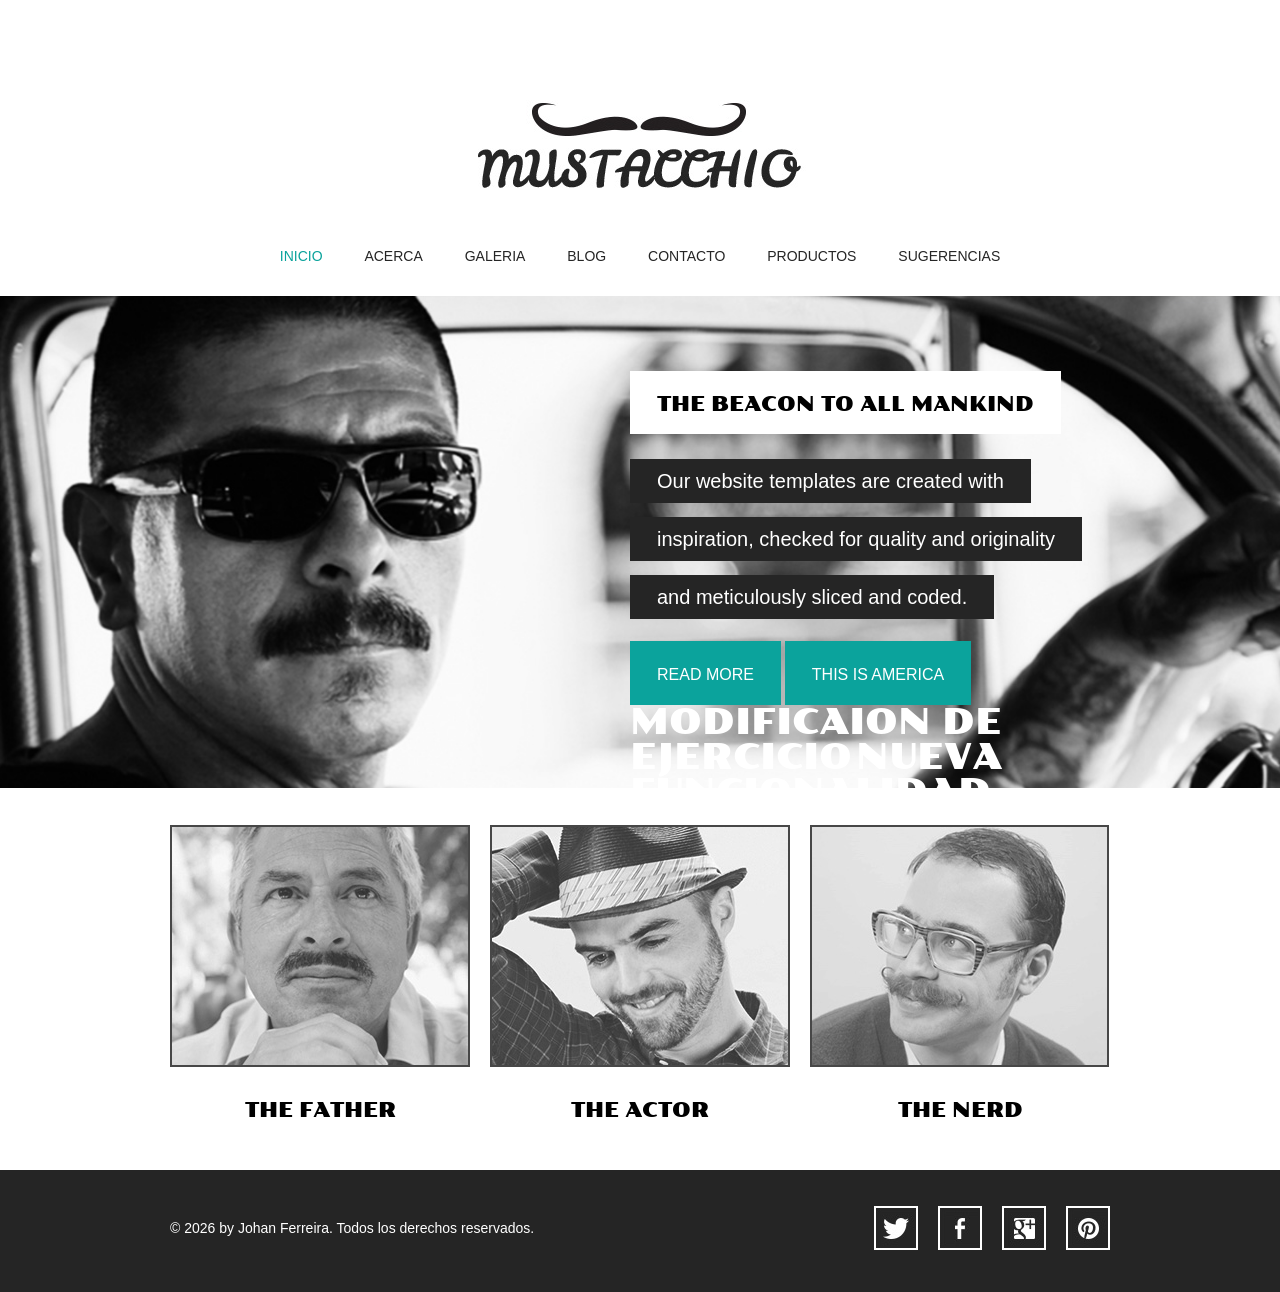
<file: index.html>
<!doctype html>
<!-- Website Template by freewebsitetemplates.com -->
<html>
<head>
	<meta charset="UTF-8">
	<meta name="viewport" content="width=device-width, initial-scale=1.0">
	<title>Mustache Enthusiast</title>
	<link rel="stylesheet" type="text/css" href="css/style.css">
	<link rel="stylesheet" type="text/css" href="css/mobile.css" media="screen and (max-width : 568px)">
	<script type="text/javascript" src="js/mobile.js"></script>
</head>
<body>
	<div id="header">
		<a href="index.html" class="logo">
			<img src="images/logo.jpg" alt="">
		</a>
		<ul id="navigation">
			<li class="selected">
				<a href="index.html">inicio</a>
			</li>
			<li>
				<a href="about.html">acerca</a>
			</li>
			<li>
				<a href="gallery.html">galeria</a>
			</li>
			<li>
				<a href="blog.html">blog</a>
			</li>
			<li>
				<a href="contact.html">contacto</a>
			</li>
			<li>
				<a href="products/products.html">productos</a>
			</li>
			<li>
				<a href="suggestions.html">sugerencias</a>
			</li>
			
		</ul>
	</div>
	<div id="body">
		<div id="featured">
			<img src="images/the-beacon.jpg" alt="">
			<div>
				<h2>the beacon to all mankind</h2>
				<span>Our website templates are created with</span>
				<span>inspiration, checked for quality and originality</span>
				<span>and meticulously sliced and coded.</span>
				<a href="blog-single-post.html" class="more">read more</a>
				<a>This is america</a>
				<h1>Modificaion de ejercicio</h1>
				<h1>NUeva funcionalidad</h1>
			</div>
		</div>
		<ul>
			<li>
				<a href="gallery.html">
					<img src="images/the-father.jpg" alt="">
					<span>the father</span>
				</a>
			</li>
			<li>
				<a href="gallery.html">
					<img src="images/the-actor.jpg" alt="">
					<span>the actor</span>
				</a>
			</li>
			<li>
				<a href="gallery.html">
					<img src="images/the-nerd.jpg" alt="">
					<span>the nerd</span>
				</a>
			</li>
		</ul>
	</div>
	<div id="footer">
		<div>
			<p>&copy; 2026 by Johan Ferreira. Todos los derechos reservados.</p>
			<ul>
				<li>
					<a href="http://freewebsitetemplates.com/go/twitter/" id="twitter">twitter</a>
				</li>
				<li>
					<a href="http://freewebsitetemplates.com/go/facebook/" id="facebook">facebook</a>
				</li>
				<li>
					<a href="http://freewebsitetemplates.com/go/googleplus/" id="googleplus">googleplus</a>
				</li>
				<li>
					<a href="http://pinterest.com/fwtemplates/" id="pinterest">pinterest</a>
				</li>
			</ul>
		</div>
	</div>
</body>
</html>
</file>
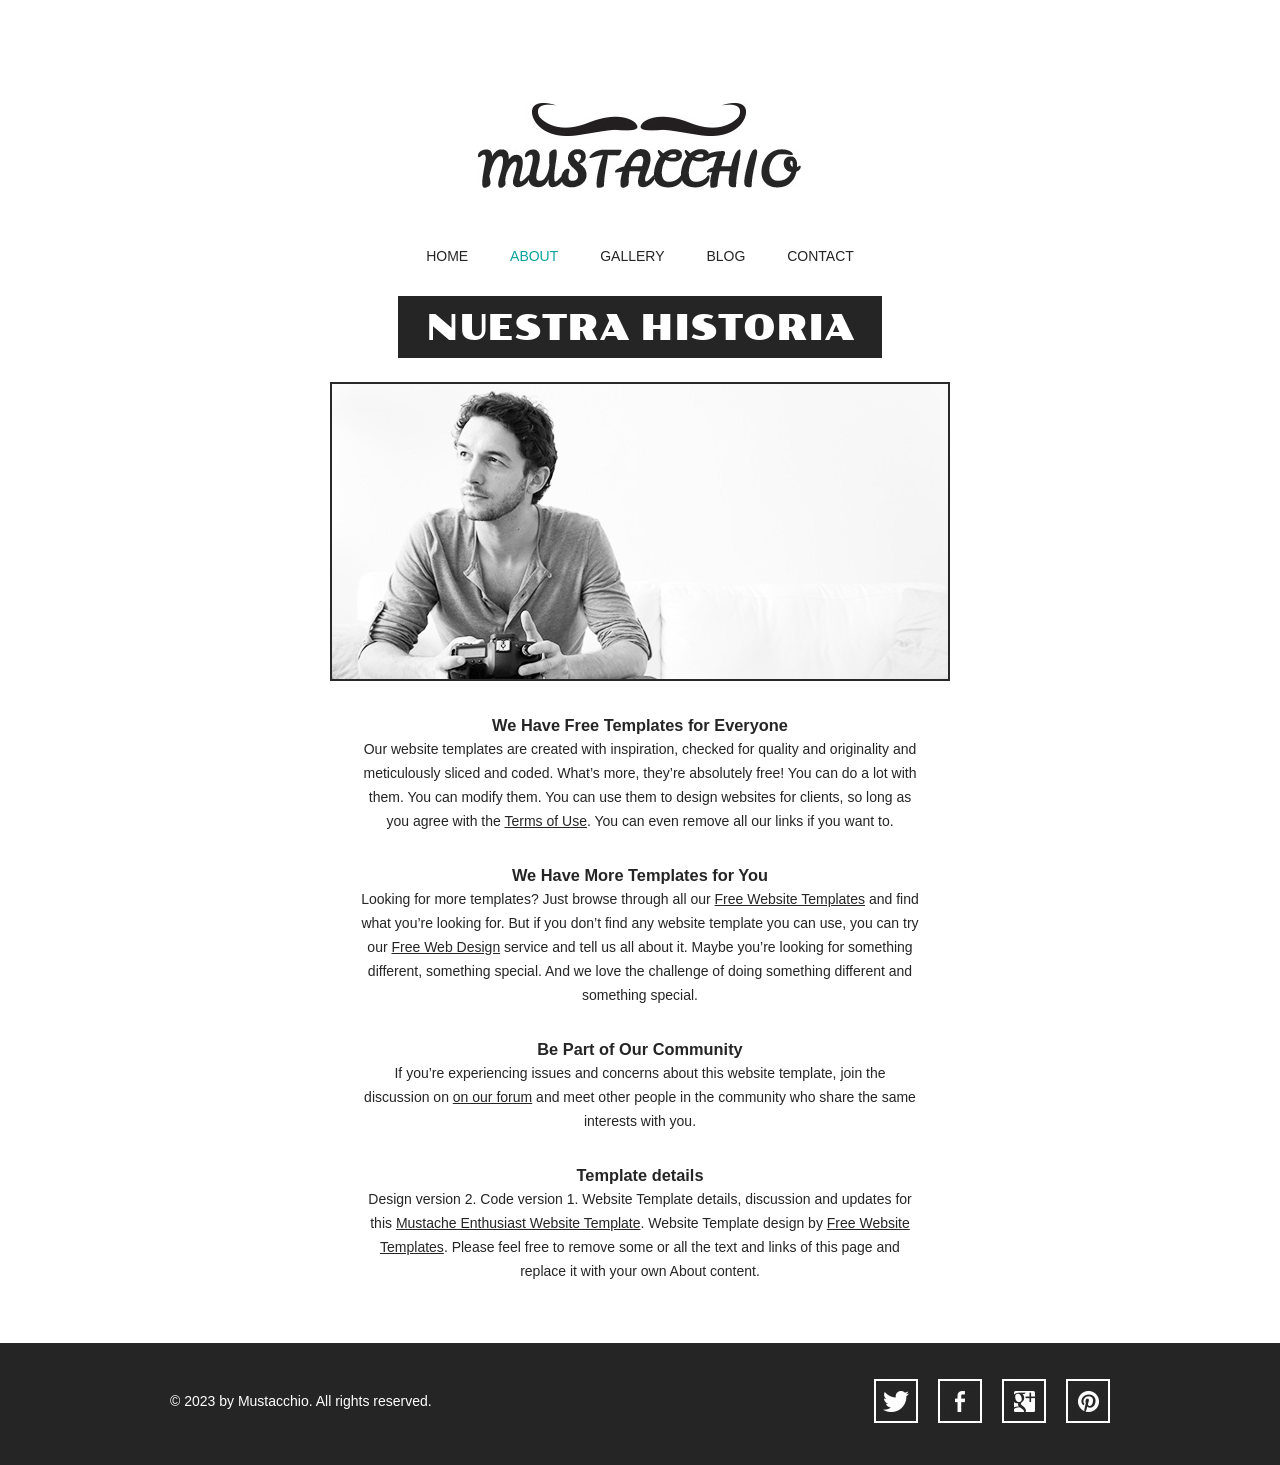
<file: about.html>
<!doctype html>
<!-- Website Template by freewebsitetemplates.com -->
<html>
<head>
	<meta charset="UTF-8">
	<meta name="viewport" content="width=device-width, initial-scale=1.0">
	<title>About - Mustache Enthusiast</title>
	<link rel="stylesheet" type="text/css" href="css/style.css">
	<link rel="stylesheet" type="text/css" href="css/mobile.css" media="screen and (max-width : 568px)">
	<script type="text/javascript" src="js/mobile.js"></script>
</head>
<body>
	<div id="header">
		<a href="index.html" class="logo">
			<img src="images/logo.jpg" alt="">
		</a>
		<ul id="navigation">
			<li>
				<a href="index.html">home</a>
			</li>
			<li class="selected">
				<a href="about.html">about</a>
			</li>
			<li>
				<a href="gallery.html">gallery</a>
			</li>
			<li>
				<a href="blog.html">blog</a>
			</li>
			<li>
				<a href="contact.html">contact</a>
			</li>
		</ul>
	</div>
	<div id="body">
		<h1><span>Nuestra Historia</span></h1>
		<div>
			<img src="images/photographer.jpg" alt="">
			<div class="article">
				<h3>We Have Free Templates for Everyone</h3>
				<p>
					Our website templates are created with inspiration, checked for quality and originality and meticulously sliced and coded. What’s more, they’re absolutely free! You can do a lot with them. You can modify them. You can use them to design websites for clients, so long as you agree with the <a href="http://www.freewebsitetemplates.com/about/terms/">Terms of Use</a>. You can even remove all our links if you want to.
				</p>
				<h3>We Have More Templates for You</h3>
				<p>
					Looking for more templates? Just browse through all our <a href="http://www.freewebsitetemplates.com/">Free Website Templates</a> and find what you’re looking for. But if you don’t find any website template you can use, you can try our <a href="http://www.freewebsitetemplates.com/freewebdesign/">Free Web Design</a> service and tell us all about it. Maybe you’re looking for something different, something special. And we love the challenge of doing something different and something special.
				</p>
				<h3>Be Part of Our Community</h3>
				<p>
					If you’re experiencing issues and concerns about this website template, join the discussion on <a href="http://www.freewebsitetemplates.com/forums/">on our forum</a> and meet other people in the community who share the same interests with you.
				</p>
				<h3>Template details</h3>
				<p>
					Design version 2. Code version 1. Website Template details, discussion and updates for this <a href="http://www.freewebsitetemplates.com/discuss/mustacheenthusiast/">Mustache Enthusiast Website Template</a>. Website Template design by <a href="http://www.freewebsitetemplates.com/">Free Website Templates</a>. Please feel free to remove some or all the text and links of this page and replace it with your own About content.
				</p>
			</div>
		</div>
	</div>
	<div id="footer">
		<div>
			<p>&copy; 2023 by Mustacchio. All rights reserved.</p>
			<ul>
				<li>
					<a href="http://freewebsitetemplates.com/go/twitter/" id="twitter">twitter</a>
				</li>
				<li>
					<a href="http://freewebsitetemplates.com/go/facebook/" id="facebook">facebook</a>
				</li>
				<li>
					<a href="http://freewebsitetemplates.com/go/googleplus/" id="googleplus">googleplus</a>
				</li>
				<li>
					<a href="http://pinterest.com/fwtemplates/" id="pinterest">pinterest</a>
				</li>
			</ul>
		</div>
	</div>
</body>
</html>
</file>
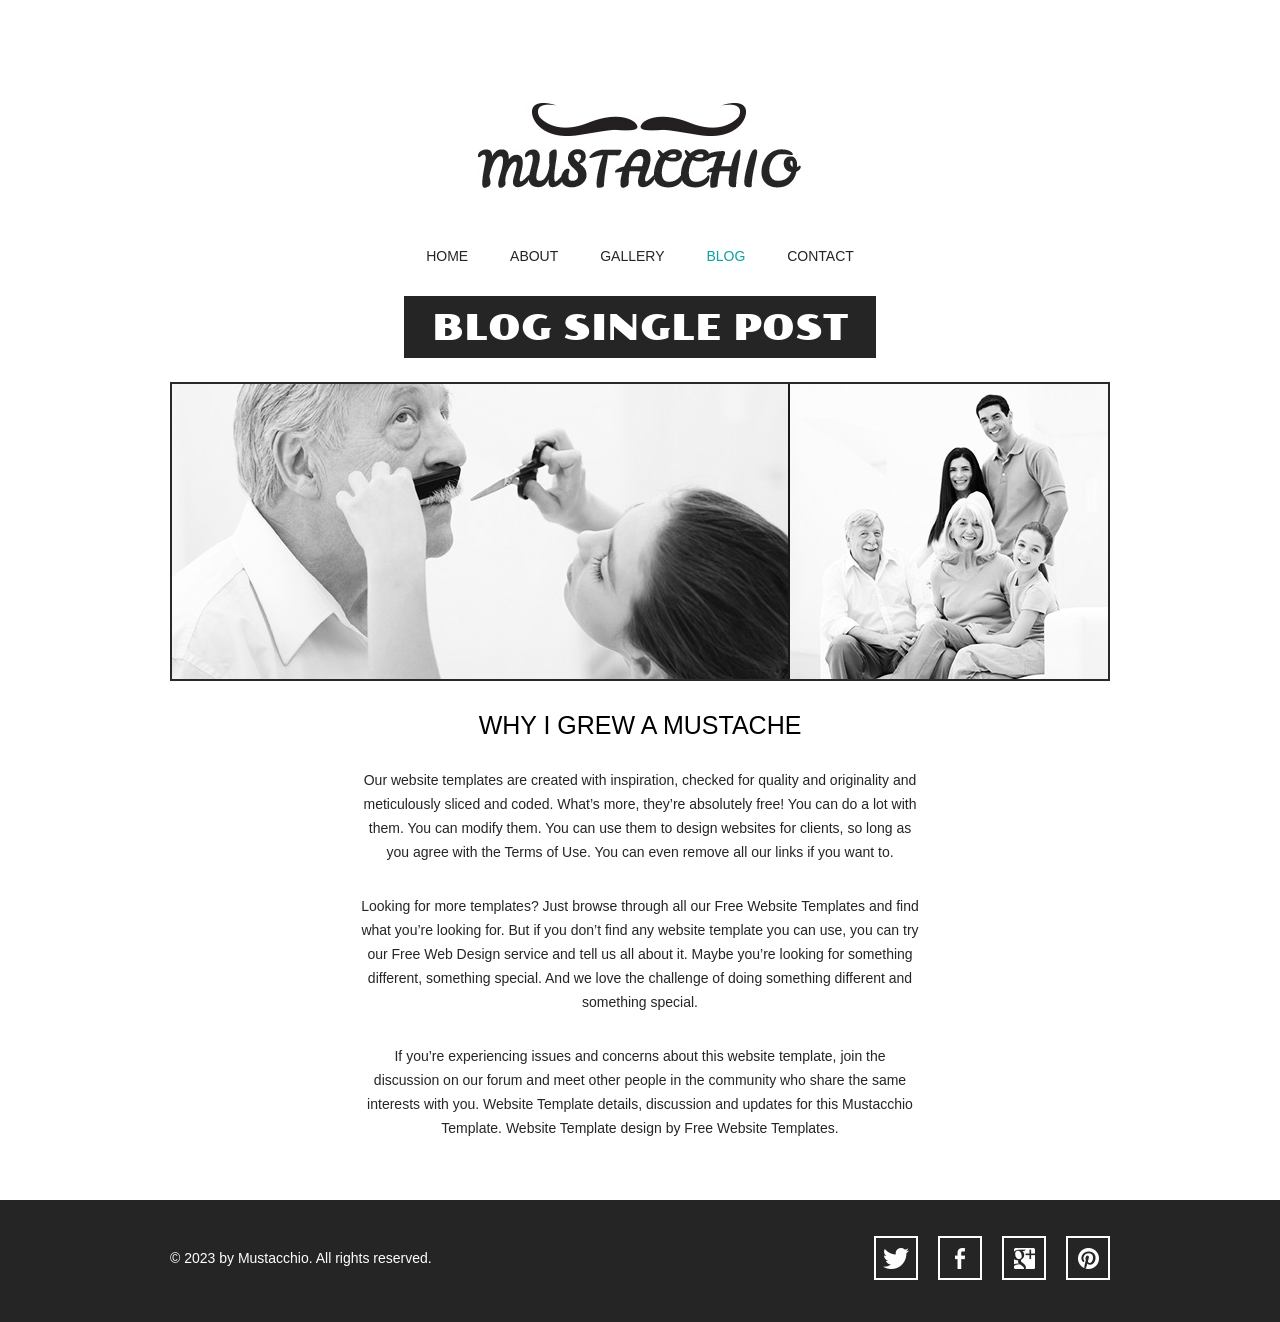
<file: blog-single-post.html>
<!doctype html>
<!-- Website Template by freewebsitetemplates.com -->
<html>
<head>
	<meta charset="UTF-8">
	<meta name="viewport" content="width=device-width, initial-scale=1.0">
	<title>Blog Single Post - Mustache Enthusiast</title>
	<link rel="stylesheet" type="text/css" href="css/style.css">
	<link rel="stylesheet" type="text/css" href="css/mobile.css" media="screen and (max-width : 568px)">
	<script type="text/javascript" src="js/mobile.js"></script>
</head>
<body>
	<div id="header">
		<a href="index.html" class="logo">
			<img src="images/logo.jpg" alt="">
		</a>
		<ul id="navigation">
			<li>
				<a href="index.html">home</a>
			</li>
			<li>
				<a href="about.html">about</a>
			</li>
			<li>
				<a href="gallery.html">gallery</a>
			</li>
			<li class="selected">
				<a href="blog.html">blog</a>
			</li>
			<li>
				<a href="contact.html">contact</a>
			</li>
		</ul>
	</div>
	<div id="body">
		<h1><span>blog single post</span></h1>
		<div>
			<img src="images/grew-a-mustache.jpg" alt="">
			<div class="article">
				<h2>WHY I GREW A MUSTACHE</h2>
				<p>
					Our website templates are created with inspiration, checked for quality and originality and meticulously sliced and coded. What’s more, they’re absolutely free! You can do a lot with them. You can modify them. You can use them to design websites for clients, so long as you agree with the Terms of Use. You can even remove all our links if you want to.
				</p>
				<p>
					Looking for more templates? Just browse through all our Free Website Templates and find what you’re looking for. But if you don’t find any website template you can use, you can try our Free Web Design service and tell us all about it. Maybe you’re looking for something different, something special. And we love the challenge of doing something different and something special.
				</p>
				<p>
					If you’re experiencing issues and concerns about this website template, join the discussion on our forum and meet other people in the community who share the same interests with you. Website Template details, discussion and updates for this Mustacchio Template. Website Template design by Free Website Templates.
				</p>
			</div>
		</div>
	</div>
	<div id="footer">
		<div>
			<p>&copy; 2023 by Mustacchio. All rights reserved.</p>
			<ul>
				<li>
					<a href="http://freewebsitetemplates.com/go/twitter/" id="twitter">twitter</a>
				</li>
				<li>
					<a href="http://freewebsitetemplates.com/go/facebook/" id="facebook">facebook</a>
				</li>
				<li>
					<a href="http://freewebsitetemplates.com/go/googleplus/" id="googleplus">googleplus</a>
				</li>
				<li>
					<a href="http://pinterest.com/fwtemplates/" id="pinterest">pinterest</a>
				</li>
			</ul>
		</div>
	</div>
</body>
</html>
</file>
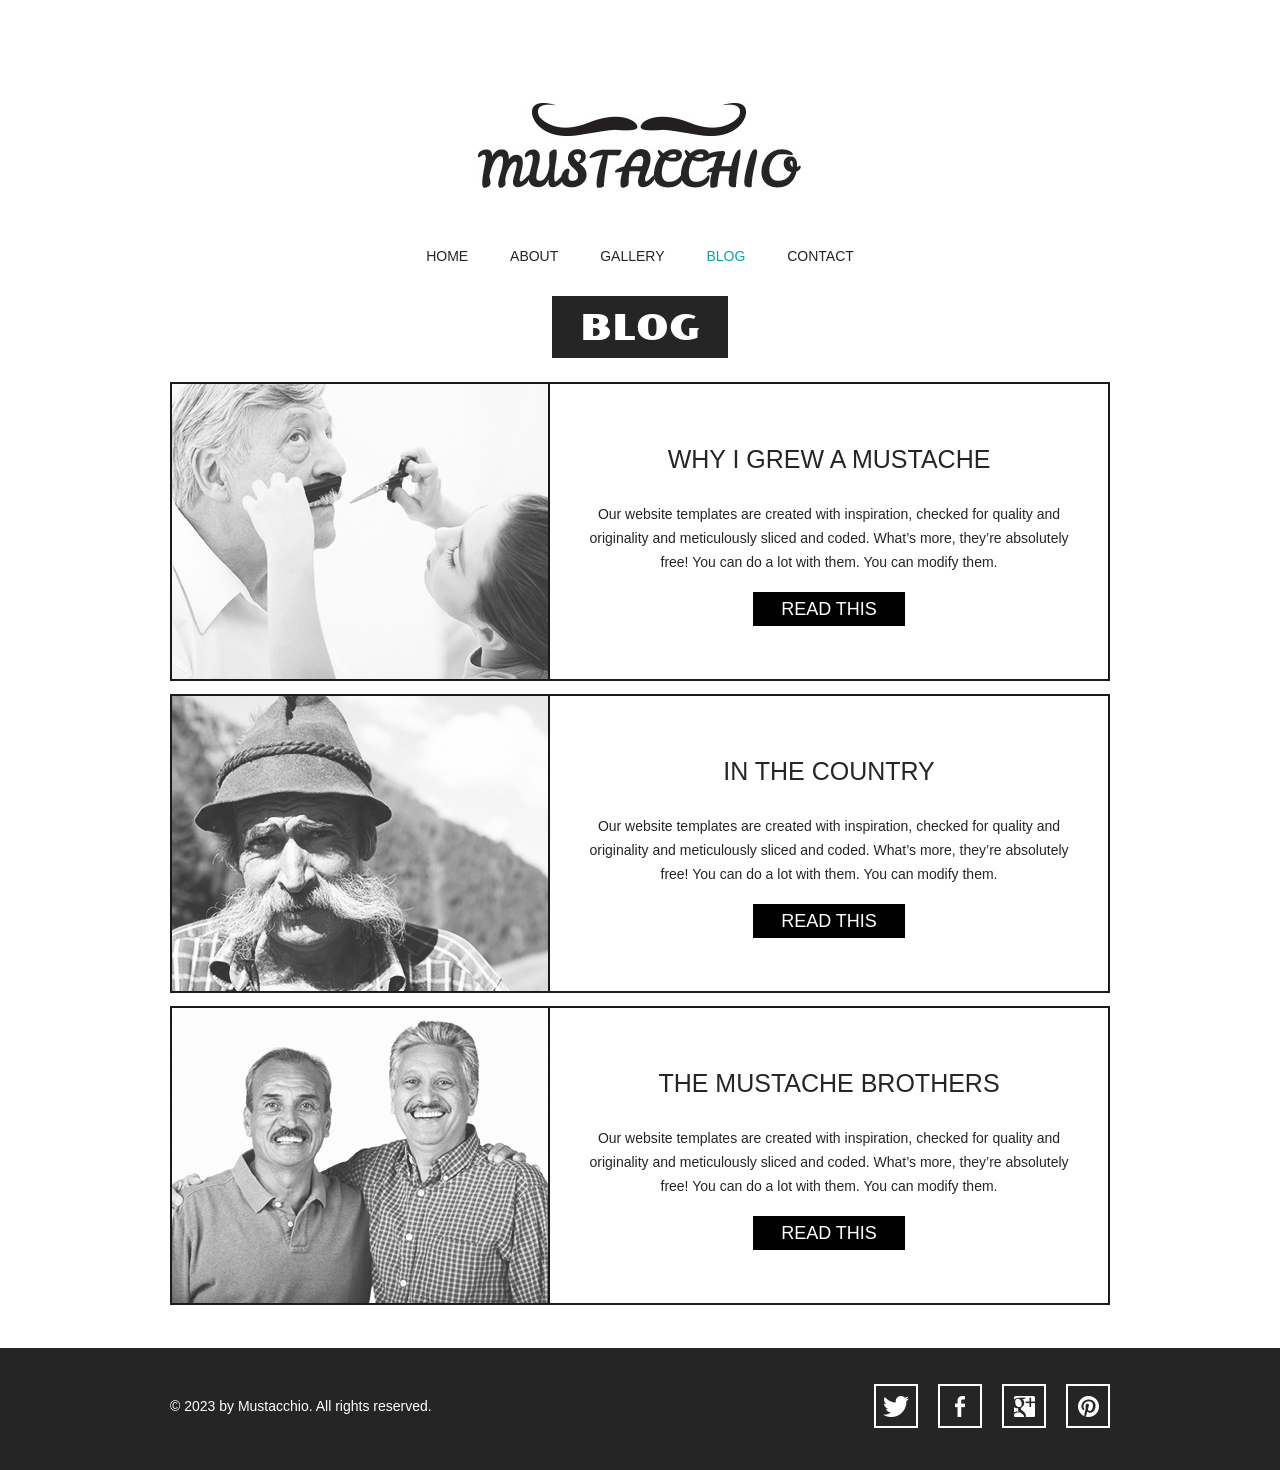
<file: blog.html>
<!doctype html>
<!-- Website Template by freewebsitetemplates.com -->
<html>
<head>
	<meta charset="UTF-8">
	<meta name="viewport" content="width=device-width, initial-scale=1.0">
	<title>Blog - Mustache Enthusiast</title>
	<link rel="stylesheet" type="text/css" href="css/style.css">
	<link rel="stylesheet" type="text/css" href="css/mobile.css" media="screen and (max-width : 568px)">
	<script type="text/javascript" src="js/mobile.js"></script>
</head>
<body>
	<div id="header">
		<a href="index.html" class="logo">
			<img src="images/logo.jpg" alt="">
		</a>
		<ul id="navigation">
			<li>
				<a href="index.html">home</a>
			</li>
			<li>
				<a href="about.html">about</a>
			</li>
			<li>
				<a href="gallery.html">gallery</a>
			</li>
			<li class="selected">
				<a href="blog.html">blog</a>
			</li>
			<li>
				<a href="contact.html">contact</a>
			</li>
		</ul>
	</div>
	<div id="body">
		<h1><span>blog</span></h1>
		<div>
			<ul>
				<li>
					<a href="blog-single-post.html" class="figure">
						<img src="images/cutting-mustache.jpg" alt="">
					</a>
					<div>
						<h3>why i grew a mustache</h3>
						<p>
							Our website templates are created with inspiration, checked for quality and originality and meticulously sliced and coded. What’s more, they’re absolutely free! You can do a lot with them. You can modify them.
						</p>
						<a href="blog-single-post.html" class="more">read this</a>
					</div>
				</li>
				<li>
					<a href="blog-single-post.html" class="figure">
						<img src="images/in-the-country.jpg" alt="">
					</a>
					<div>
						<h3>in the country</h3>
						<p>
							Our website templates are created with inspiration, checked for quality and originality and meticulously sliced and coded. What’s more, they’re absolutely free! You can do a lot with them. You can modify them.
						</p>
						<a href="blog-single-post.html" class="more">read this</a>
					</div>
				</li>
				<li>
					<a href="blog-single-post.html" class="figure">
						<img src="images/mustache-brothers.jpg" alt="">
					</a>
					<div>
						<h3>the mustache brothers</h3>
						<p>
							Our website templates are created with inspiration, checked for quality and originality and meticulously sliced and coded. What’s more, they’re absolutely free! You can do a lot with them. You can modify them.
						</p>
						<a href="blog-single-post.html" class="more">read this</a>
					</div>
				</li>
			</ul>
		</div>
	</div>
	<div id="footer">
		<div>
			<p>&copy; 2023 by Mustacchio. All rights reserved.</p>
			<ul>
				<li>
					<a href="http://freewebsitetemplates.com/go/twitter/" id="twitter">twitter</a>
				</li>
				<li>
					<a href="http://freewebsitetemplates.com/go/facebook/" id="facebook">facebook</a>
				</li>
				<li>
					<a href="http://freewebsitetemplates.com/go/googleplus/" id="googleplus">googleplus</a>
				</li>
				<li>
					<a href="http://pinterest.com/fwtemplates/" id="pinterest">pinterest</a>
				</li>
			</ul>
		</div>
	</div>
</body>
</html>
</file>
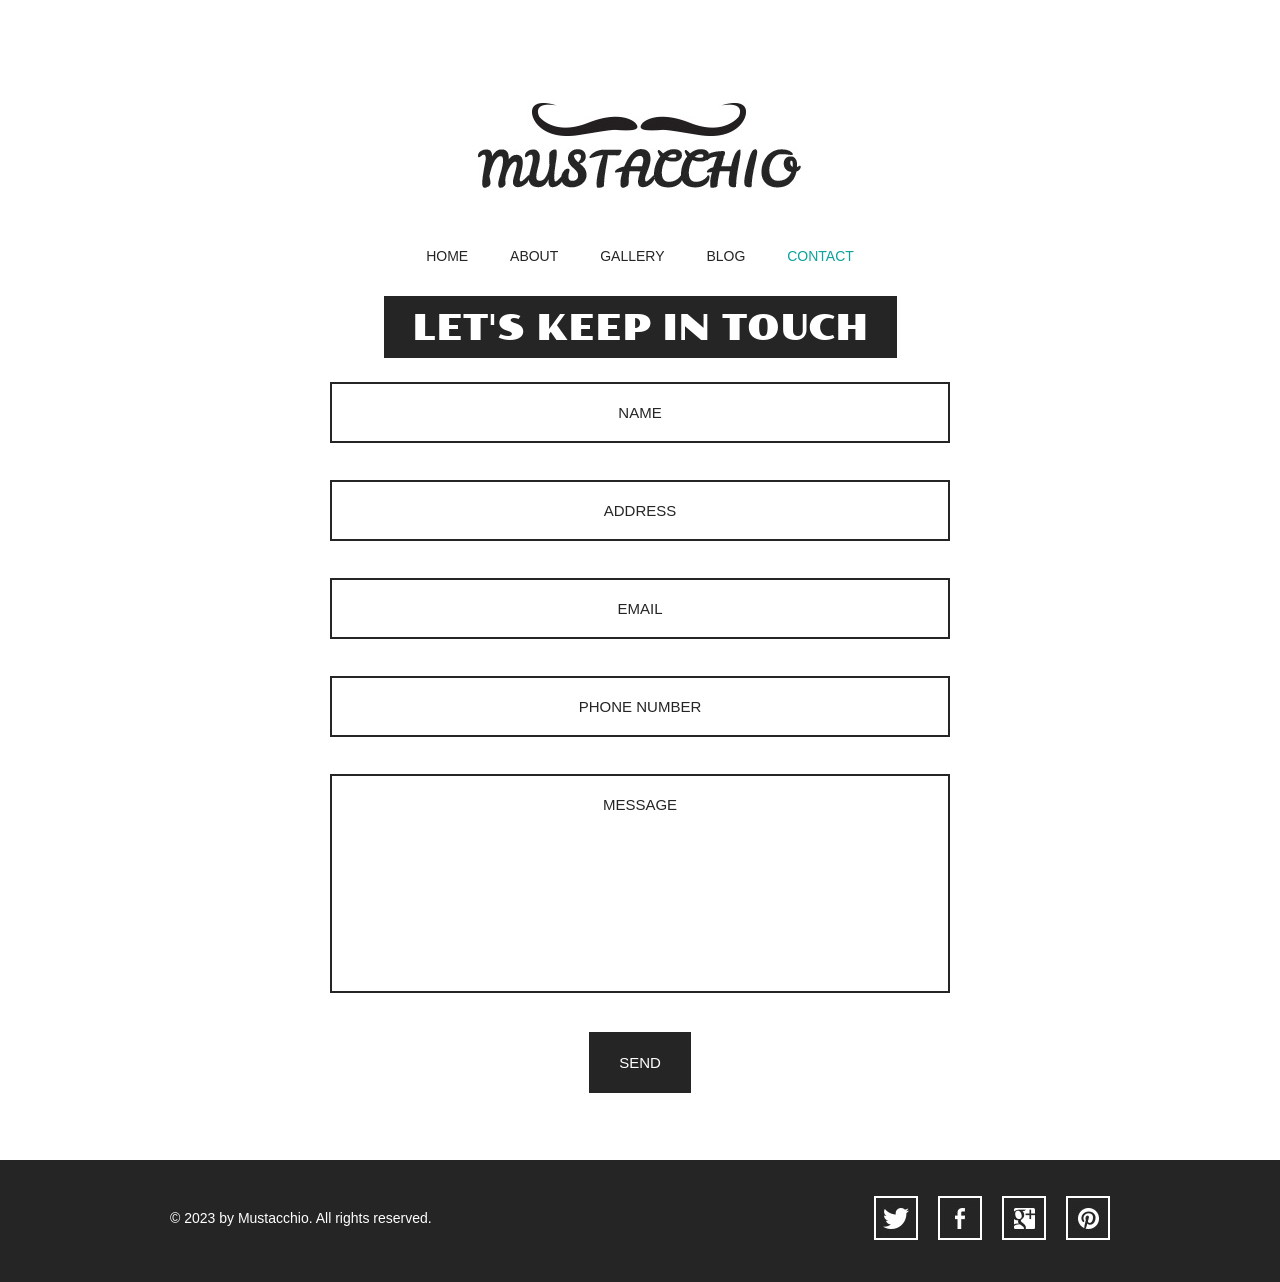
<file: contact.html>
<!doctype html>
<!-- Website Template by freewebsitetemplates.com -->
<html>
<head>
	<meta charset="UTF-8">
	<meta name="viewport" content="width=device-width, initial-scale=1.0">
	<title>Contact - Mustache Enthusiast</title>
	<link rel="stylesheet" type="text/css" href="css/style.css">
	<link rel="stylesheet" type="text/css" href="css/mobile.css" media="screen and (max-width : 568px)">
	<script type="text/javascript" src="js/mobile.js"></script>
</head>
<body>
	<div id="header">
		<a href="index.html" class="logo">
			<img src="images/logo.jpg" alt="">
		</a>
		<ul id="navigation">
			<li>
				<a href="index.html">home</a>
			</li>
			<li>
				<a href="about.html">about</a>
			</li>
			<li>
				<a href="gallery.html">gallery</a>
			</li>
			<li>
				<a href="blog.html">blog</a>
			</li>
			<li class="selected">
				<a href="contact.html">contact</a>
			</li>
		</ul>
	</div>
	<div id="body">
		<h1><span>let's keep in touch</span></h1>
		<form action="contact.html">
			<input type="text" name="fname" id="fname" value="name">
			<input type="text" name="address" id="address" value="address">
			<input type="text" name="email" id="email" value="email">
			<input type="text" name="phone" id="phone" value="phone number">
			<textarea name="message" id="message">message</textarea>
			<input type="submit" name="send" id="send" value="send">
		</form>
	</div>
	<div id="footer">
		<div>
			<p>&copy; 2023 by Mustacchio. All rights reserved.</p>
			<ul>
				<li>
					<a href="http://freewebsitetemplates.com/go/twitter/" id="twitter">twitter</a>
				</li>
				<li>
					<a href="http://freewebsitetemplates.com/go/facebook/" id="facebook">facebook</a>
				</li>
				<li>
					<a href="http://freewebsitetemplates.com/go/googleplus/" id="googleplus">googleplus</a>
				</li>
				<li>
					<a href="http://pinterest.com/fwtemplates/" id="pinterest">pinterest</a>
				</li>
			</ul>
		</div>
	</div>
</body>
</html>
</file>
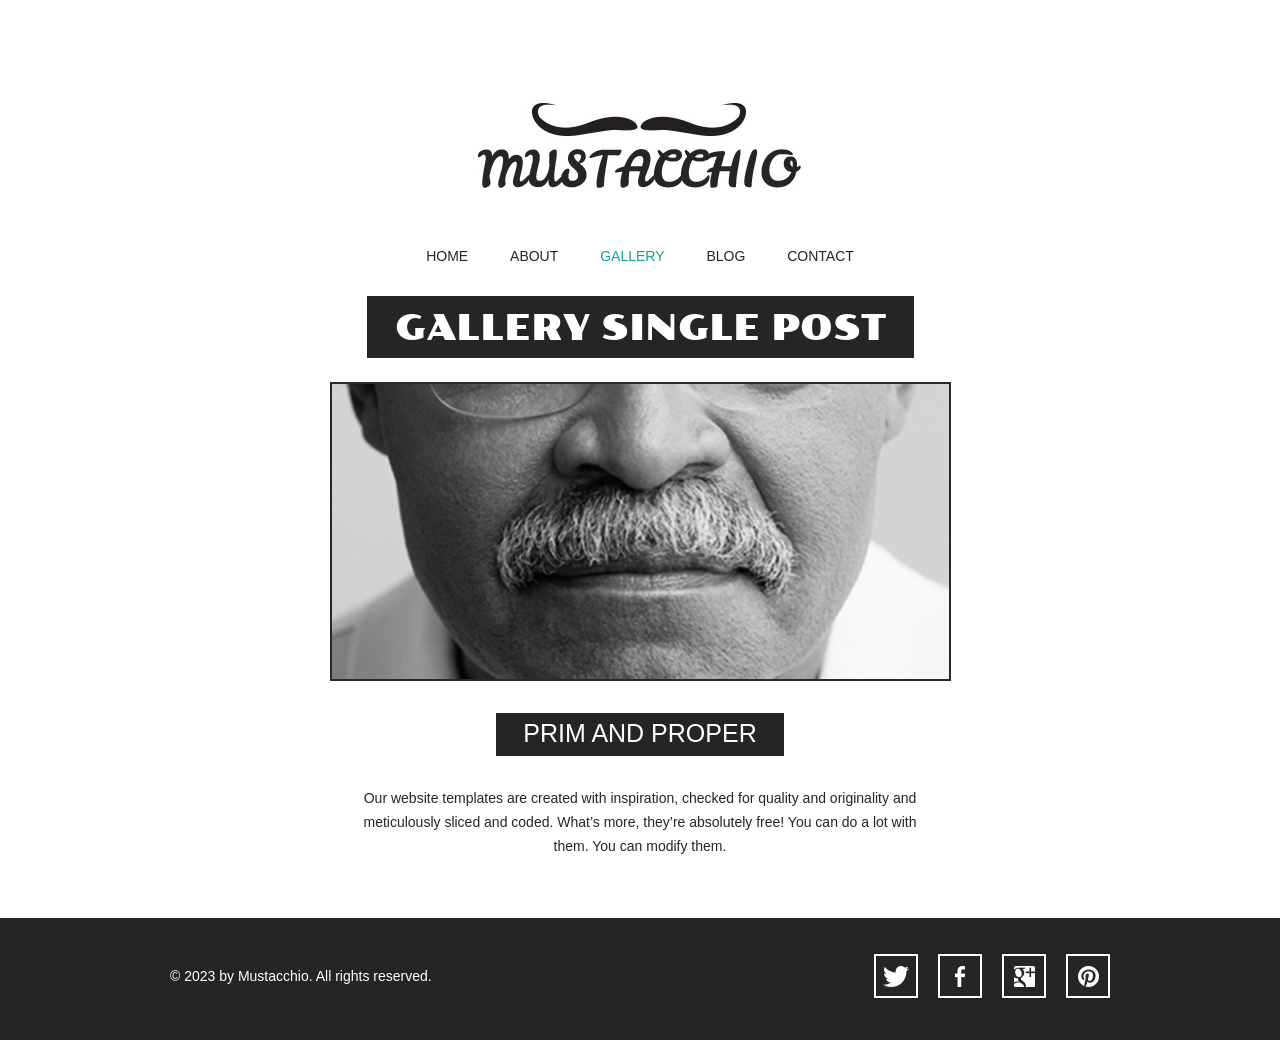
<file: gallery-single-post.html>
<!doctype html>
<!-- Website Template by freewebsitetemplates.com -->
<html>
<head>
	<meta charset="UTF-8">
	<meta name="viewport" content="width=device-width, initial-scale=1.0">
	<title>Gallery Single Post - Mustache Enthusiast</title>
	<link rel="stylesheet" type="text/css" href="css/style.css">
	<link rel="stylesheet" type="text/css" href="css/mobile.css" media="screen and (max-width : 568px)">
	<script type="text/javascript" src="js/mobile.js"></script>
</head>
<body>
	<div id="header">
		<a href="index.html" class="logo">
			<img src="images/logo.jpg" alt="">
		</a>
		<ul id="navigation">
			<li>
				<a href="index.html">home</a>
			</li>
			<li>
				<a href="about.html">about</a>
			</li>
			<li class="selected">
				<a href="gallery.html">gallery</a>
			</li>
			<li>
				<a href="blog.html">blog</a>
			</li>
			<li>
				<a href="contact.html">contact</a>
			</li>
		</ul>
	</div>
	<div id="body">
		<h1><span>gallery single post</span></h1>
		<div>
			<img src="images/prim-and-proper.jpg" alt="">
			<div class="article">
				<h4>PRIM AND PROPER</h4>
				<p>
				Our website templates are created with inspiration, checked for quality and originality and meticulously sliced and coded. What’s more, they’re absolutely free! You can do a lot with them. You can modify them.
				</p>
			</div>
		</div>
	</div>
	<div id="footer">
		<div>
			<p>&copy; 2023 by Mustacchio. All rights reserved.</p>
			<ul>
				<li>
					<a href="http://freewebsitetemplates.com/go/twitter/" id="twitter">twitter</a>
				</li>
				<li>
					<a href="http://freewebsitetemplates.com/go/facebook/" id="facebook">facebook</a>
				</li>
				<li>
					<a href="http://freewebsitetemplates.com/go/googleplus/" id="googleplus">googleplus</a>
				</li>
				<li>
					<a href="http://pinterest.com/fwtemplates/" id="pinterest">pinterest</a>
				</li>
			</ul>
		</div>
	</div>
</body>
</html>
</file>
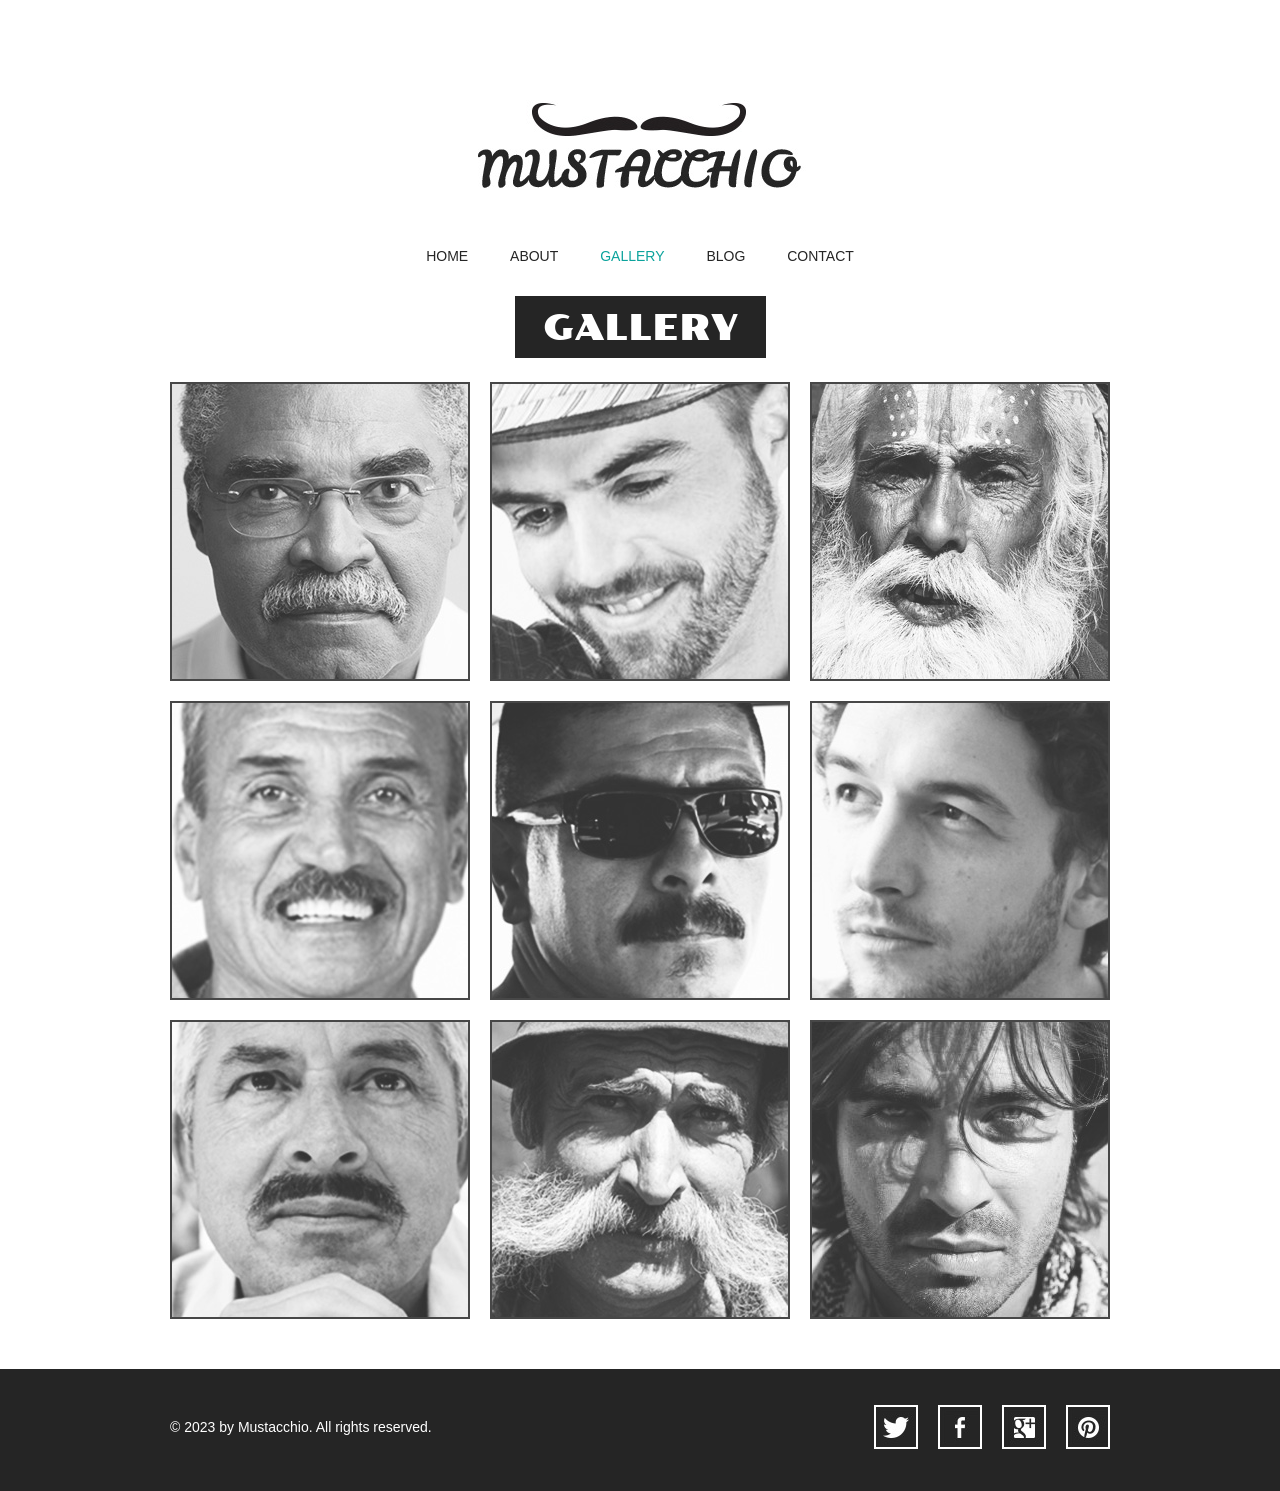
<file: gallery.html>
<!doctype html>
<!-- Website Template by freewebsitetemplates.com -->
<html>
<head>
	<meta charset="UTF-8">
	<meta name="viewport" content="width=device-width, initial-scale=1.0">
	<title>Gallery - Mustache Enthusiast</title>
	<link rel="stylesheet" type="text/css" href="css/style.css">
	<link rel="stylesheet" type="text/css" href="css/mobile.css" media="screen and (max-width : 568px)">
	<script type="text/javascript" src="js/mobile.js"></script>
</head>
<body>
	<div id="header">
		<a href="index.html" class="logo">
			<img src="images/logo.jpg" alt="">
		</a>
		<ul id="navigation">
			<li>
				<a href="index.html">home</a>
			</li>
			<li>
				<a href="about.html">about</a>
			</li>
			<li class="selected">
				<a href="gallery.html">gallery</a>
			</li>
			<li>
				<a href="blog.html">blog</a>
			</li>
			<li>
				<a href="contact.html">contact</a>
			</li>
		</ul>
	</div>
	<div id="body">
		<h1><span>gallery</span></h1>
		<ul class="gallery">
			<li>
				<a href="gallery-single-post.html">
					<img src="images/mustache1.jpg" alt="">
				</a>
			</li>
			<li>
				<a href="gallery-single-post.html">
					<img src="images/mustache2.jpg" alt="">
				</a>
			</li>
			<li>
				<a href="gallery-single-post.html">
					<img src="images/mustache3.jpg" alt="">
				</a>
			</li>
			<li>
				<a href="gallery-single-post.html">
					<img src="images/mustache4.jpg" alt="">
				</a>
			</li>
			<li>
				<a href="gallery-single-post.html">
					<img src="images/mustache5.jpg" alt="">
				</a>
			</li>
			<li>
				<a href="gallery-single-post.html">
					<img src="images/mustache6.jpg" alt="">
				</a>
			</li>
			<li>
				<a href="gallery-single-post.html">
					<img src="images/mustache7.jpg" alt="">
				</a>
			</li>
			<li>
				<a href="gallery-single-post.html">
					<img src="images/mustache8.jpg" alt="">
				</a>
			</li>
			<li>
				<a href="gallery-single-post.html">
					<img src="images/mustache9.jpg" alt="">
				</a>
			</li>
		</ul>
	</div>
	<div id="footer">
		<div>
			<p>&copy; 2023 by Mustacchio. All rights reserved.</p>
			<ul>
				<li>
					<a href="http://freewebsitetemplates.com/go/twitter/" id="twitter">twitter</a>
				</li>
				<li>
					<a href="http://freewebsitetemplates.com/go/facebook/" id="facebook">facebook</a>
				</li>
				<li>
					<a href="http://freewebsitetemplates.com/go/googleplus/" id="googleplus">googleplus</a>
				</li>
				<li>
					<a href="http://pinterest.com/fwtemplates/" id="pinterest">pinterest</a>
				</li>
			</ul>
		</div>
	</div>
</body>
</html>
</file>
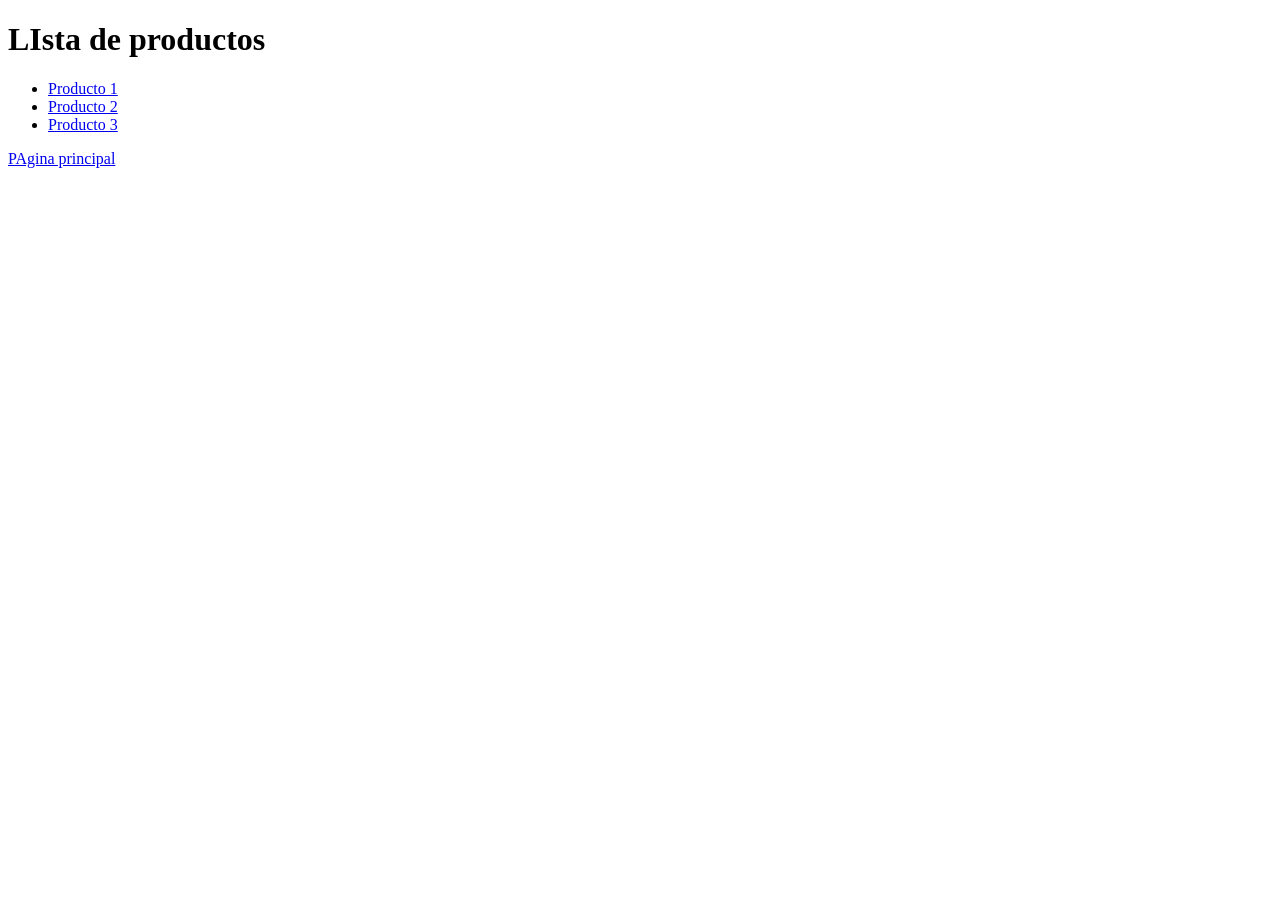
<file: products/products.html>
<!DOCTYPE html>
<html>
    <head>
        <title>Productos</title>
    </head>
    <body>
        <h1>LIsta de productos</h1>
        <ul>
            <li><a href="product1.html">Producto 1</a></li>
            <li><a href="product2.html">Producto 2</a></li>
            <li><a href="product3.html">Producto 3</a></li>
        </ul>
<a href="../index.html">PAgina principal</a>

    </body>
</html>
</file>
<file: css/style.css>
/* Website Template by freewebsitetemplates.com */
@font-face {
	font-family: 'poller_oneregular';
	src: url('../fonts/pollerone/pollerone-webfont.eot');
	src: url('../fonts/pollerone/pollerone-webfont.eot?#iefix') format('embedded-opentype'),
		 url('../fonts/pollerone/pollerone-webfont.woff') format('woff'),
		 url('../fonts/pollerone/pollerone-webfont.ttf') format('truetype'),
		 url('../fonts/pollerone/pollerone-webfont.svg#poller_oneregular') format('svg');
}
@font-face {
	font-family: 'leckerli_oneregular';
	src: url('../fonts/leckerlione/leckerlione-regular-webfont.eot');
	src: url('../fonts/leckerlione/leckerlione-regular-webfont.eot?#iefix') format('embedded-opentype'),
		 url('../fonts/leckerlione/leckerlione-regular-webfont.woff') format('woff'),
		 url('../fonts/leckerlione/leckerlione-regular-webfont.ttf') format('truetype'),
		 url('../fonts/leckerlione/leckerlione-regular-webfont.svg#leckerli_oneregular') format('svg');
}

body {
	background: #fff;
	font-family: Arial, Helvetica, sans-serif;
	font-size: 14px;
	font-weight: normal;
	line-height: 1;
	margin: 0;
	min-width: 960px;
	padding: 0;
}
p {
	color: #252525;
	line-height: 24px;
	margin: 0;
	padding: 0;
}
p a {
	color: #252525;
	text-decoration: underline;
}
p a:hover {
	color: #898989;
}
#header {
	margin: 0 auto;
	padding: 100px 0 30px;
	text-align: center;
	width: 960px;
}
#header a.logo {
	display: block;
	margin: 0 auto;
	padding: 0;
	width: 340px;
}
#header a.logo img {
	border: 0;
	display: block;
	margin: 0;
	padding: 0;
}
#header ul {
	margin: 0;
	padding: 56px 0 0;
}
#header ul li {
	display: inline;
	list-style: none;
	margin: 0;
	padding: 0 19px;
}
#header ul li a {
	color: #252525;
	display: inline-block;
	font-family: "Arial Black", Gadget, sans-serif;
	font-size: 14px;
	font-weight: normal;
	margin: 0;
	padding: 0 0 3px;
	text-decoration: none;
	text-transform: uppercase;
}
#header ul li a:hover, #header ul li.selected a {
	color: #0ba39c;
}
#body {
	margin: 0;
	padding: 0 0 30px;
	text-align: center;
}
#body h1 {
	color: #fff;
	display: inline;
	font-family: poller_oneregular;
	font-size: 35px;
	font-weight: normal;
	margin: 0;
	padding: 0;
	text-transform: uppercase;
}
#body h1 span {
	background: #252525;
	display: inline-block;
	padding: 15px 28px 12px;
}
#body > div {
	margin: 0 auto;
	padding: 0;
	width: 960px;
}
#body > div img {
	border: 2px solid #292929;
	margin: 24px 0 0;
	padding: 0;
}
#body > div .article {
	margin: 0 auto;
	padding: 30px 30px 0;
	width: 560px;
}
#body > div .article h2 {
	font-family: "Arial Black", Gadget, sans-serif;
	font-size: 25px;
	font-weight: normal;
	margin: 0 0 30px;
}
#body > div .article h3 {
	color: #252525;
	line-height: 24px;
	margin: 0;
	padding: 0;
}
#body > div .article h4 {
	background: #252525;
	color: #fff;
	display: inline-block;
	font-family: "Arial Black", Gadget, sans-serif;
	font-size: 25px;
	font-weight: normal;
	margin: 0 0 30px;
	padding: 8px 27px 10px;
}
#body > div .article p {
	margin: 0 0 30px;
}
#body div ul {
	margin: 0;
	padding: 24px 10px 0;
	width: 940px;
}
#body div ul li {
	border: 2px solid #1a1a1a;
	display: block;
	list-style: none;
	margin: 0 0 13px;
	overflow: hidden;
	padding: 0;
}
#body div ul li .figure {
	border-right: 2px solid #1a1a1a;
	float: left;
	margin: 0;
	padding: 0;
	width: 376px;
}
#body div ul li img {
	border: 0;
	display: block;
	margin: 0;
	padding: 0;
	opacity: 0.8;
	transition: 0.5s ease-in-out;
}
#body div ul li .figure:hover img {
	opacity: 1;
}
#body div ul li div {
	float: left;
	margin: 0;
	padding: 63px 0 20px;
	width: 558px;
}
#body div ul li div h3 {
	color: #252525;
	font-family: "Arial Black", Gadget, sans-serif;
	font-size: 25px;
	font-weight: normal;
	margin: 0;
	padding: 0;
	text-transform: uppercase;
}
#body div ul li div p {
	padding: 30px 30px 18px;
}
#body div ul li div a.more {
	background: #000;
	color: #fff;
	display: inline-block;
	font-family: "Arial Black", Gadget, sans-serif;
	font-size: 18px;
	font-weight: normal;
	margin: 0;
	padding: 8px 28px;
	text-decoration: none;
	text-transform: uppercase;
}
#body div ul li div a.more:hover {
	color: #252525;
	background: #fff;
	border: 2px solid #252525;
}
#body #featured {
	margin: 0 0 13px;
	padding: 0;
	position: relative;
	width: 100%;
}
#body #featured img {
	border: 0;
	display: block;
	margin: 0;
	padding: 0;
	width: 100%;
}
#body #featured div {
	left: 50%;
	margin-left: -480px;
	margin-top: -171px;
	padding: 0 0 0 470px;
	position: absolute;
	top: 50%;
	text-align: left;
	width: 490px;
}
#body #featured div h2 {
	background: #fff;
	color: #000;
	display: inline-block;
	font-family: poller_oneregular;
	font-size: 20px;
	font-weight: normal;
	margin: 0 0 18px;
	padding: 23px 27px 20px;
	text-transform: uppercase;
}
#body #featured div span {
	background: #252525;
	color: #fff;
	display: inline-block;
	font-size: 20px;
	margin: 7px 0;
	padding: 12px 27px;
}
#body #featured div a {
	background: #0ba39c;
	color: #fff;
	display: inline-block;
	font-size: 16px;
	margin: 15px 0 0;
	padding: 26px 27px 22px;
	text-align: center;
	text-decoration: none;
	text-transform: uppercase;
}
#body #featured div a:hover {
	background: #1fc3bc;
}
#body > ul {
	margin: 0 auto;
	overflow: hidden;
	padding: 24px 0 0;
	width: 960px;
}
#body > ul li {
	display: block;
	float: left;
	margin: 0 10px 20px;
	padding: 0;
	width: 300px;
}
#body > ul li a {
	color: #000;
	display: block;
	font-family: poller_oneregular;
	font-size: 20px;
	font-weight: normal;
	margin: 0;
	padding: 0;
	text-align: center;
	text-decoration: none;
	text-transform: uppercase;
}
#body > ul li a img {
	border: 2px solid #1a1a1a;
	display: block;
	margin: 0;
	padding: 0;
	opacity: .8;
	transition: 0.5s ease-in-out;
}
#body > ul li a:hover img {
	opacity: 1;
}
#body > ul li a span {
	display: block;
	margin: 0;
	padding: 33px 0 0;
}
#body form {
	margin: 0 auto;
	padding: 24px 0 0;
	width: 620px;
}
#body form input, #body form textarea {
	border: 2px solid #252525;
	color: #252525;
	font-family: Arial, Helvetica, sans-serif;
	font-size: 15px;
	font-weight: normal;
	margin: 0 0 37px;
	padding: 20px 10px;
	text-align: center;
	text-transform: uppercase;
	width: 596px;
}
#body form textarea {
	height: 175px;
	overflow: auto;
	resize: none;
}
#body form #send {
	background: #252525;
	color: #fff;
	font-family: "Arial Black", Gadget, sans-serif;
	font-size: 15px;
	font-weight: normal;
	display: inline-block;
	padding: 20px 28px;
	width: auto;
}
#body form #send:hover {
	background: #fff;
	color: #252525;
	cursor: pointer;
}
#footer {
	background: #252525;
	margin: 0;
	padding: 36px 0 42px;
}
#footer div {
	margin: 0 auto;
	overflow: hidden;
	padding: 0;
	width: 960px;
}
#footer div p {
	color: #fff;
	float: left;
	line-height: 44px;
	margin: 0 0 0 10px;
	padding: 0;
}
#footer div ul {
	display: block;
	float: right;
	margin: 0;
	overflow: hidden;
	padding: 0;
	width: 256px;
}
#footer div ul li {
	display: block;
	float: left;
	list-style: none;
	margin: 0 10px;
	padding: 0;
	width: 44px;
}
#footer div ul li a {
	background: url(../images/icons.jpg) no-repeat 0 0;
	display: block;
	height: 44px;
	margin: 0;
	padding: 0;
	text-indent: -99999px;
	width: 44px;
}
#footer div ul li #twitter {
	background-position: 0 0;
}
#footer div ul li #twitter:hover {
	background-position: -44px 0;
}
#footer div ul li #facebook {
	background-position: 0 -44px;
}
#footer div ul li #facebook:hover {
	background-position: -44px -44px;
}
#footer div ul li #googleplus {
	background-position: 0 -88px;
}
#footer div ul li #googleplus:hover {
	background-position: -44px -88px;
}
#footer div ul li #pinterest {
	background-position: 0 -132px;
}
#footer div ul li #pinterest:hover {
	background-position: -44px -132px;
}
</file>
<file: css/mobile.css>
/* Website Template by freewebsitetemplates.com */
body {
	min-width: 0;
}
#header {
	padding: 20px 0;
	position: relative;
	width: 100%;
}
#header a.logo {
	width: 80%;
}
#header a.logo img {
	width: 100%;
}
#mobile-navigation {
	background: url(../images/mobile-menu.png) no-repeat 0 0;
	display: block;
	height: 50px;
	margin: 30px auto 0;
	padding: 0;
	width: 50px;
}
#header ul {
	border: 1px solid #fff;
	display: none;
	left: 50%;
	margin-left: -45%;
	padding: 0;
	position: absolute;
	width: 90%;
	z-index: 1001;
}
#header ul li {
	border-top: 1px solid #fff;
	display: block;
	margin: 0;
	padding: 0;
	position: relative;
}
#header > ul > li:first-child {
	border: 0;
}
#header ul li a {
	background: rgba(11, 163, 156, 0.9);
	color: #fff;
	display: block;
	font-family: Arial, Helvetica, sans-serif;
	font-size: 16px;
	font-weight: normal;
	height: 49px;
	line-height: 49px;
	padding: 0 15px;
	text-align: left;
}
#header ul li a:hover, #header ul li.selected a {
	background: rgba(0, 0, 0, 0.9);
	color: #fff;
}
#header ul ul {
	display: none;
	border: 0;
	height: auto;
	left: 0;
	margin: 0;
	position: relative;
	width: 100%;
}
#header ul ul li a {
	text-indent: 15px;
}
#header ul li span {
	background: rgba(11, 163, 156, 0.9) url(../images/mobile-expand.png) no-repeat 0 0;
	border-left: 1px solid #fff;
	display: block;
	height: 49px;
	position: absolute;
	right: 0;
	top: 0;
	width: 50px;
}
#body {
	width: 100%;
}
#body h1 {
	display: block;
	font-size: 20px;
	margin: 0 auto;
	width: 90%;
}
#body h1 span {
	display: block;
	padding: 3%;
	width: 94%;
}
#body > div {
	padding: 0 5%;
	width: 90%;
}
#body > div img {
	margin: 24px 0 30px;
	width: 98%
}
#body > div .article {
	padding: 0;
	width: 100%;
}
#body > div .article h2, #body > div .article h4 {
	font-size: 18px;
	font-weight: bold;
}
#body #featured {
	overflow: hidden;
	margin: 0 0 20px
}
#body #featured img {
	min-width: 960px;
}
#body #featured div {
	left: 0;
	margin: 0;
	padding: 0 2%;
	position: absolute;
	top: 0;
	text-align: left;
	width: 96%;
}
#body #featured div h2 {
	font-size: 14px;
	font-weight: normal;
	margin: 50px 0 10px;
	padding: 8px 5px;
}
#body #featured div span {
	display: block;
	font-size: 14px;
	margin: 10px 0;
	padding: 10px;
}
#body #featured div a {
	font-size: 14px;
	margin: 5px 0 0;
	padding: 10px;
}
#body > ul {
	overflow: visible;
	padding: 0 5%;
	width: 90%;
}
#body ul.gallery {
	padding: 5% 0;
	overflow: hidden;
	width: 100%;
}
#body > ul li {
	float: none;
	margin: 0;
	width: 100%;
}
#body ul.gallery li {
	float: left;
	margin: 0 0 5% 5%;
	width: 42%;
}
#body > ul li a img {
	width: 98%;
}
#body > ul li a span {
	padding: 15px 0;
}
#body div ul {
	margin: 0;
	padding: 20px 0 0;
	width: 100%;
}
#body div ul li {
	overflow: visible;
	padding: 0 0 20px;
	width: 99%;
}
#body div ul li .figure {
	border: 0;
	display: block;
	float: none;
	margin: 0 0 20px;
	width: 100%;
}
#body div ul li .figure img {
	width: 100%;
}
#body div ul li div {
	float: none;
	padding: 0;
	width: 100%;
}
#body div ul li div a.more:hover {
	height: 14px;
	line-height: 14px;
}
#body form {
	width: 100%;
}
#body form input, #body form textarea {
	margin: 0 0 20px;
	padding: 10px;
	width: 84%;
}
#body form #send {
	padding: 10px;
}
#footer {
	padding: 10px 0 25px;
}
#footer div {
	overflow: visible;
	width: 100%;
}
#footer div p {
	float: none;
	margin: 0;
	text-align: center;
}
#footer div ul {
	float: none;
	margin: 0 auto;
	width: 256px;
}
</file>
